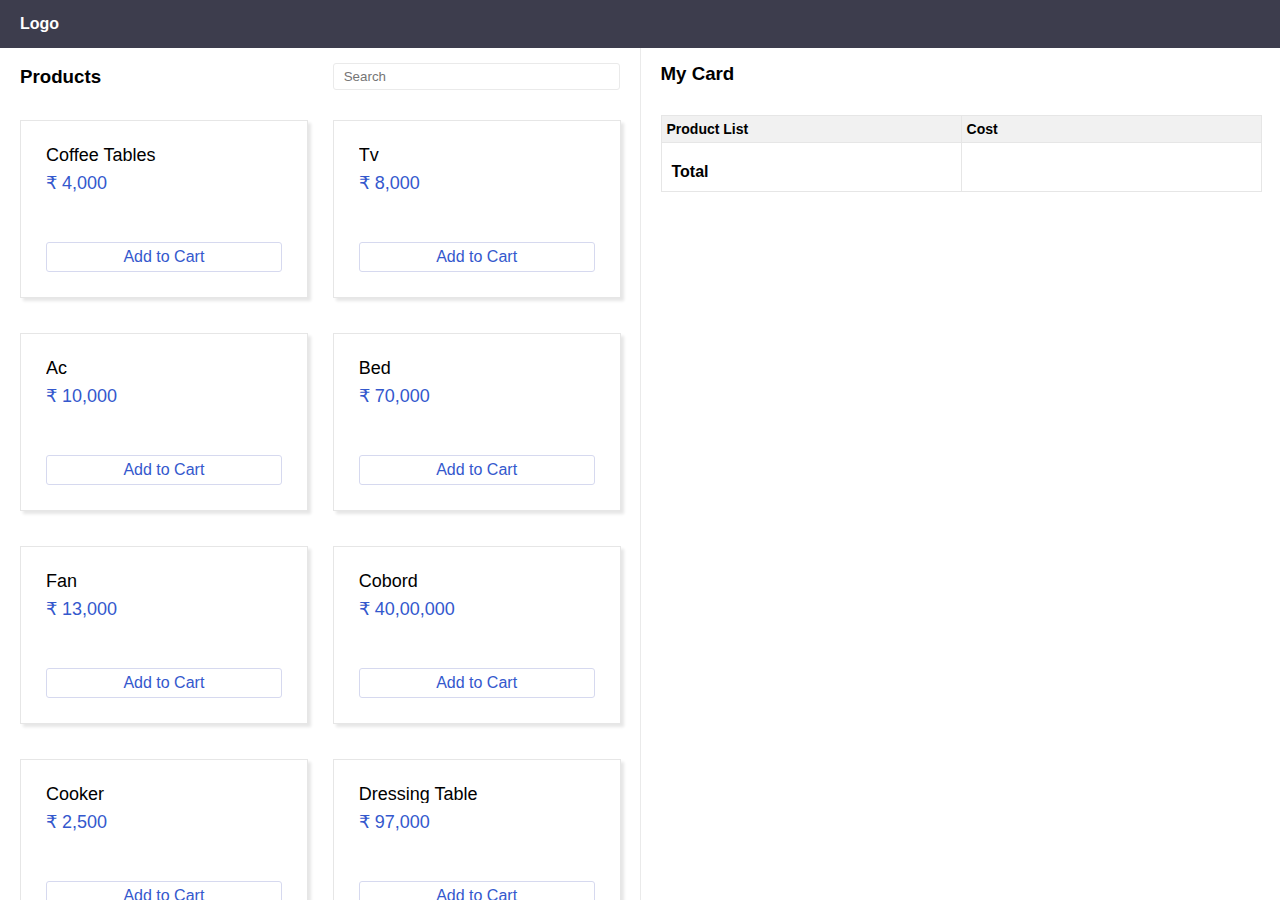
<file: index.html>
<!DOCTYPE html>

<html>
  <head>
    <meta charset="utf-8" />
    <meta http-equiv="X-UA-Compatible" content="IE=edge" />
    <title>product cards</title>
    <meta name="description" content="" />
    <meta name="viewport" content="width=device-width, initial-scale=1" />
    <link rel="stylesheet" href="style.css" />
  </head>
  <body>
    <div class="container">
      <header>
        <h4 class="padding">Logo</h4>
      </header>
      <div class="main">
        <div class="item1">
          <div class="header padding">
            <h3>Products</h3>
            <input type="text" id="searchBox" placeholder="Search" />
          </div>
          <div id="products" class="padding">
            <!--inser the card using insertAdjacentHTML()-->
          </div>
        </div>
        <div class="item2">
          <div class="header padding">
            <h3>My Card</h3>
          </div>
          <div class="table-container padding">
            <div class="left table">
              <div>Product List</div>
              <div class="product-list">
                <!--product name display this area-->
              </div>
              <div>Total</div>
            </div>
            <div class="right table">
              <div>Cost</div>
              <div class="product-list1">
                <!--product price display this area-->
              </div>
              <div class="total"></div>
            </div>
          </div>
        </div>
      </div>
    </div>
    <script src="script.js"></script>
  </body>
</html>
</file>
<file: style.css>
* {
  margin: 0px;
  padding: 0px;
  font-family: sans-serif;
  overflow: hidden;
}
.container {
  height: 100vh;
  width: 100vw;
  display: grid;
  grid-template-rows: auto 1fr;
}
header {
  background-color: #3d3d4d;
}
.main {
  background-color: var(--white-color);
  display: flex;
}
h4 {
  color: var(--white-color);
  padding: 15px 20px;
}
.item1,
.item2 {
  height: 100%;
  width: 50%;
  overflow-y: auto;
}
.item1 {
  border-right: 1px solid var(--search-box-color);
}
.header {
  display: flex;
  align-items: center;
  justify-content: space-between;
  height: auto;
  min-width: 60%;
}
input {
  width: 45%;
  outline: none;
  border: 1px solid var(--search-box-color);
  border-radius: 3px;
  padding: 5px 5px 5px 10px;
}
#products {
  display: grid;
  grid-template-columns: 48% 48%;
  gap: 35px 25px; /* row and colunm gap b/w carts */
  overflow-y: auto;
}

.table-container {
  display: flex;
  height: auto;
  width: 94%;
}
.padding {
  padding: 15px 20px;
}
.table {
  width: 50%;
  height: auto;
  display: grid;
  grid-template-rows: auto auto 1fr;
}

.left {
  border: 1px solid var(--border-color);
}
.right {
  border-top: 1px solid var(--border-color);
  border-right: 1px solid var(--border-color);
  border-bottom: 1px solid var(--border-color);
}

div.table > div:first-child {
  font-size: 14px;
  font-weight: 600;
  padding: 5px;
  border-bottom: 1px solid var(--border-color);
  background-color: #f1f1f1;
}
.product-list,
.product-list1 {
  display: grid;
  grid-auto-rows: auto;
}
.product-list div,
.product-list1 div {
  padding: 10px;
}

.left > div:last-child,
.right > div:last-child {
  padding: 20px 10px 10px 10px;
  font-weight: 600;
}
.product-name {
  display: flex;
  flex-direction: column;
  gap: 10px;
}
.product-name div:nth-child(2) {
  color: var(--blue-color);
}
.product-name div:nth-child(1),
.product-name div:nth-child(2) {
  font-size: 18px;
  font-weight: 500;
  line-height: 1;
}
.card {
  padding: 25px;
  border: 1px solid var(--border-color);
  box-shadow: 3px 3px 3px var(--border-color);
  display: flex;
  flex-direction: column;
  gap: 50px;
  background-color: var(--white-color);
}
.add_cart {
  border: 1px solid #d6d9ef;
  border-radius: 3px;
  padding: 5px;
  display: flex;
  align-items: center;
  justify-content: center;
  color: var(--blue-color);
  cursor: pointer;
}
.add_cart:hover {
  background-color: var(--blue-color);
  color: var(--white-color);
}
:root {
  --white-color: #fff;
  --border-color: #e6e6e6;
  --blue-color: #3458cd;
  --search-box-color: #eaeaea;
}
</file>
